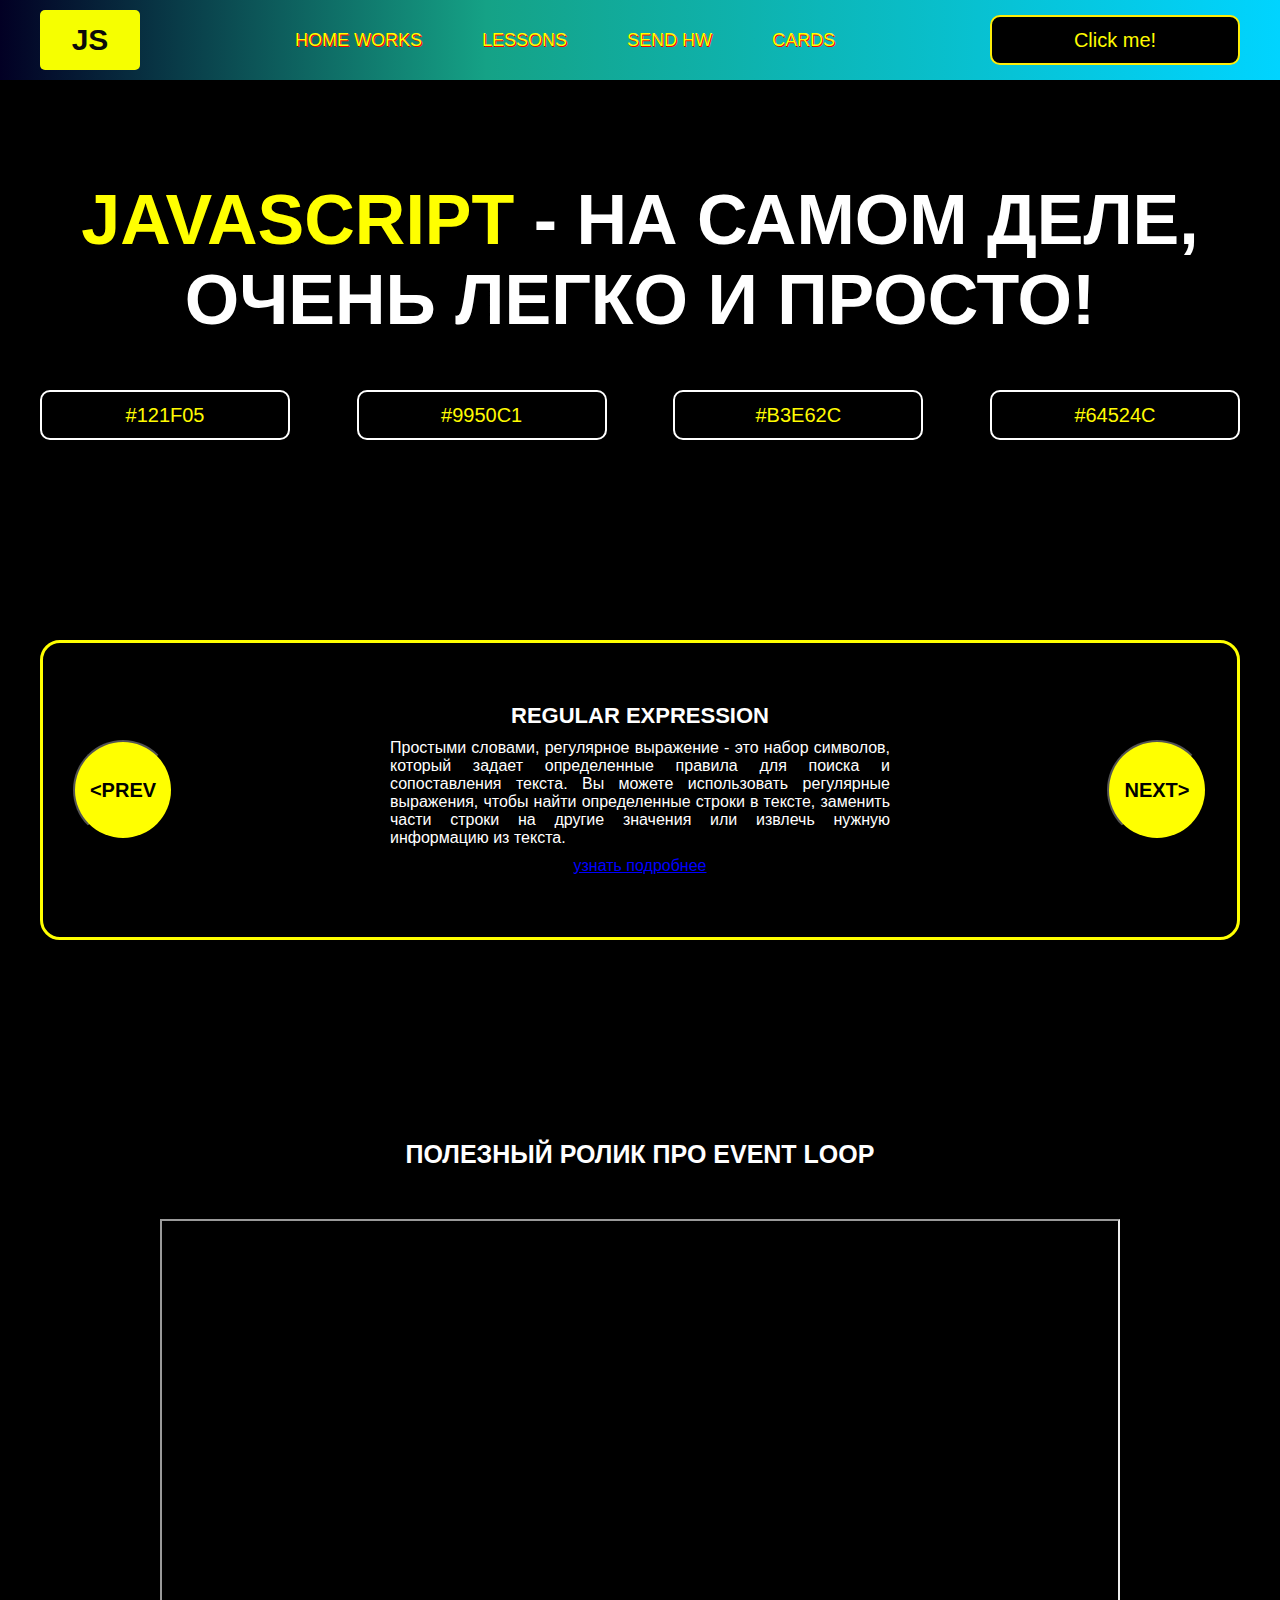
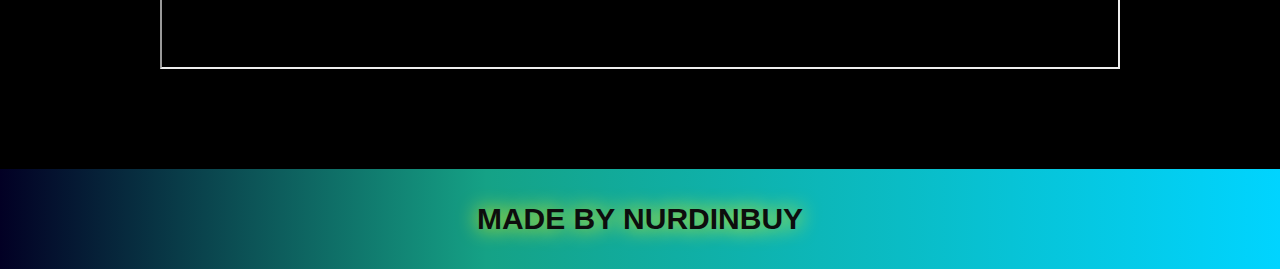
<file: index.html>
<!DOCTYPE html>
<html lang="en">

<head>
  <meta charset="UTF-8">
  <title>Java Script</title>
  <link rel="stylesheet" href="css/style.css">
  <link rel="stylesheet" href="css/core.css">
</head>

<body>
  <div class="wrapper">
    <div class="header">
      <div class="container">
        <div class="inner_header">
          <a href="index.html">
            <div class="logotype">
              <h2>JS</h2>
            </div>
          </a>
          <ul class="menu">
            <li class="menu_link">
              <a href="pages/home_works.html">Home Works</a>
            </li>
            <li class="menu_link">
              <a href="pages/lessons.html">Lessons</a>
            </li>
            <li class="menu_link">
              <a href="https://t.me/NurDinBuy16" target="_blank">Send hw</a>
            </li>
            <li class="menu_link">
              <a href="pages/cards.html">Cards</a>
            </li>
          </ul>
          <button class="btn" id="btn-get">Click me!</button>
        </div>
      </div>
    </div>
    <div class="main_block">
      <div class="container">
        <div class="inner_main">
          <h1><strong id="js-color">JavaScript</strong> - на самом деле, очень легко и просто!</h1>
          <div class="colors-buttons">
            <button class="btn btn-color"></button>
            <button class="btn btn-color"></button>
            <button class="btn btn-color"></button>
            <button class="btn btn-color"></button>
          </div>
        </div>
      </div>
    </div>
    <div class="slider_block">
      <div class="container">
        <div class="inner_slider">
          <div class="slider">
            <button class="btn-slide" id="prev">&lt;prev</button>
            <div class="slide active_slide">
              <div class="slide_card">
                <h3>regular expression</h3>
                <p>Простыми словами, регулярное выражение - это набор символов, который задает определенные правила для
                  поиска и сопоставления текста. Вы можете использовать регулярные выражения, чтобы найти определенные
                  строки в тексте, заменить части строки на другие значения или извлечь нужную информацию из текста.</p>
                <a href="https://developer.mozilla.org/ru/docs/Web/JavaScript/Guide/Regular_expressions"
                  target="_blank">узнать подробнее</a>
              </div>
            </div>
            <div class="slide">
              <div class="slide_card">
                <h3>recursion</h3>
                <p>Простыми словами, рекурсия - это, когда функция делает повторяющиеся вызовы самой себя для решения
                  задачи, пока не достигнет определенного условия выхода из рекурсии.</p>
                <a href="https://learn.javascript.ru/recursion" target="_blank">узнать подробнее</a>
              </div>
            </div>
            <div class="slide">
              <div class="slide_card">
                <h3>json</h3>
                <p>Простыми словами, JSON - это способ представления данных в виде текста, чтобы они могли быть легко
                  поняты и использованы различными программами. Он использует простые правила для описания объектов и
                  массивов, а также для представления простых типов данных, таких как строки, числа, логические значения
                  и т.д.</p>
                <a href="https://developer.mozilla.org/ru/docs/Learn/JavaScript/Objects/JSON" target="_blank">узнать
                  подробнее</a>
              </div>
            </div>
            <div class="slide">
              <div class="slide_card">
                <h3>event loop</h3>
                <p>Простыми словами, event loop похож на дежурного, который непрерывно проверяет, произошло ли
                  какое-либо событие, и реагирует на него, когда оно происходит. Он имеет список задач, которые нужно
                  выполнить, и он перебирает этот список событий одно за другим, обрабатывая каждое событие, когда оно
                  наступает.</p>
                <a href="https://highload.today/kak-ustroen-event-loop-v-javascript-parallelnaya-model-i-tsikl-sobytij/"
                  target="_blank">узнать подробнее</a>
              </div>
            </div>
            <button class="btn-slide" id="next">next&gt;</button>
          </div>
        </div>
      </div>
    </div>
    <div class="block_video">
      <div class="container">
        <h3>Полезный ролик про Event Loop</h3>
        <div class="inner_block_video">
          <iframe width="80%" height="450" src="https://www.youtube.com/embed/zDlg64fsQow" title="YouTube video player"
            frameborder="2" allow="autoplay; clipboard-write; encrypted-media; gyroscope; picture-in-picture; web-share"
            allowfullscreen></iframe>
        </div>
      </div>
    </div>
    <div class="footer">
      <div class="container">
        <a href="https://www.instagram.com/nurdinbuy/" target="_blank">
          <div class="inner_footer">
            <h2>Made by NurDinBuy</h2>
          </div>
        </a>
      </div>
    </div>
    <ul class="java">
      <li class="animation">J</li>
      <li class="animation">a</li>
      <li class="animation">v</li>
      <li class="animation">a</li>
      <li class="animation">S</li>
      <li class="animation">r</li>
      <li class="animation">i</li>
      <li class="animation">p</li>
      <li class="animation">t</li>
    </ul>
  </div>

  <div class="modal">
    <div class="modal_dialog">
      <div class="modal_content">
        <form action="#">
          <div class="modal_close">&times;</div>
          <div class="modal_title">Мы свяжемся с вами как можно быстрее!</div>
          <input required placeholder="Ваше имя" name="name" type="text" class="modal_input">
          <input required placeholder="Ваш номер телефона" name="phone" type="phone" class="modal_input">
          <button class="btn btn_dark btn_min">Перезвонить мне</button>
        </form>
      </div>
    </div>
  </div>

</body>
<script src="js/main.js"></script>

</html>
</file>
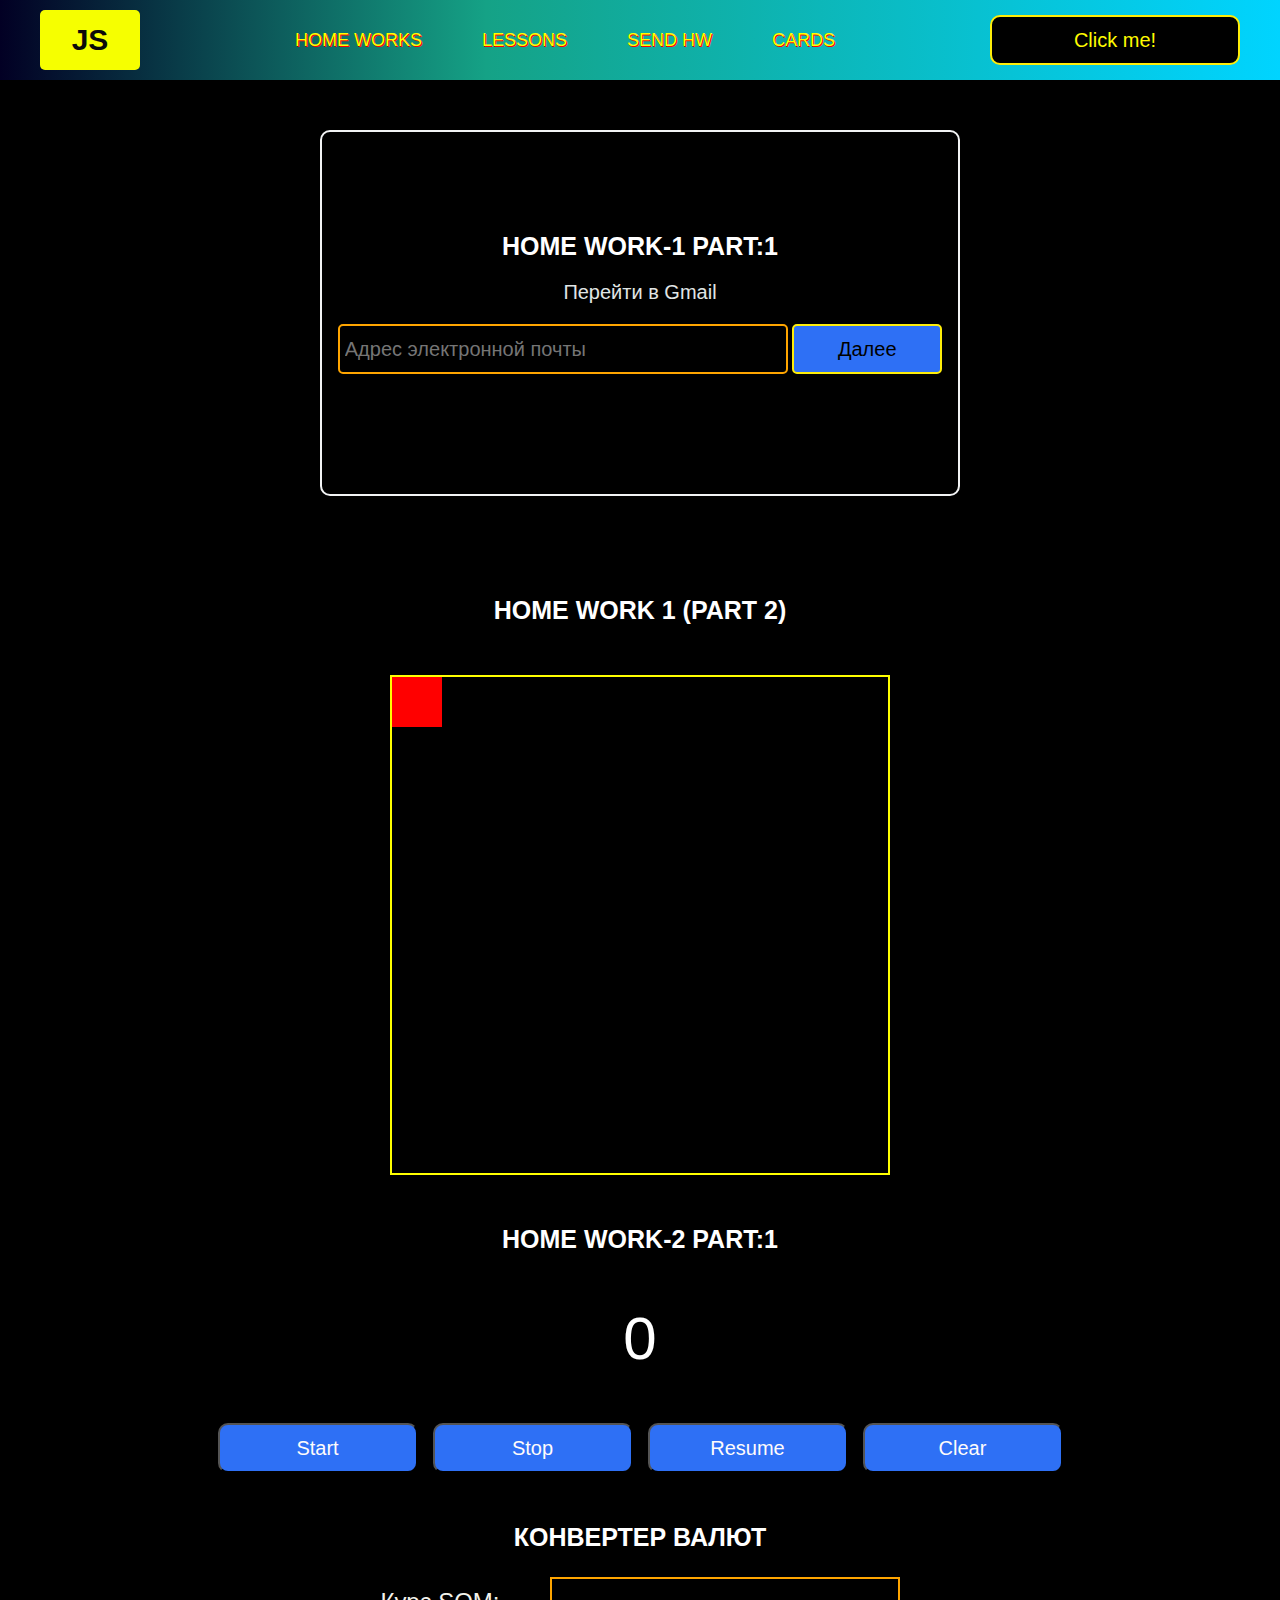
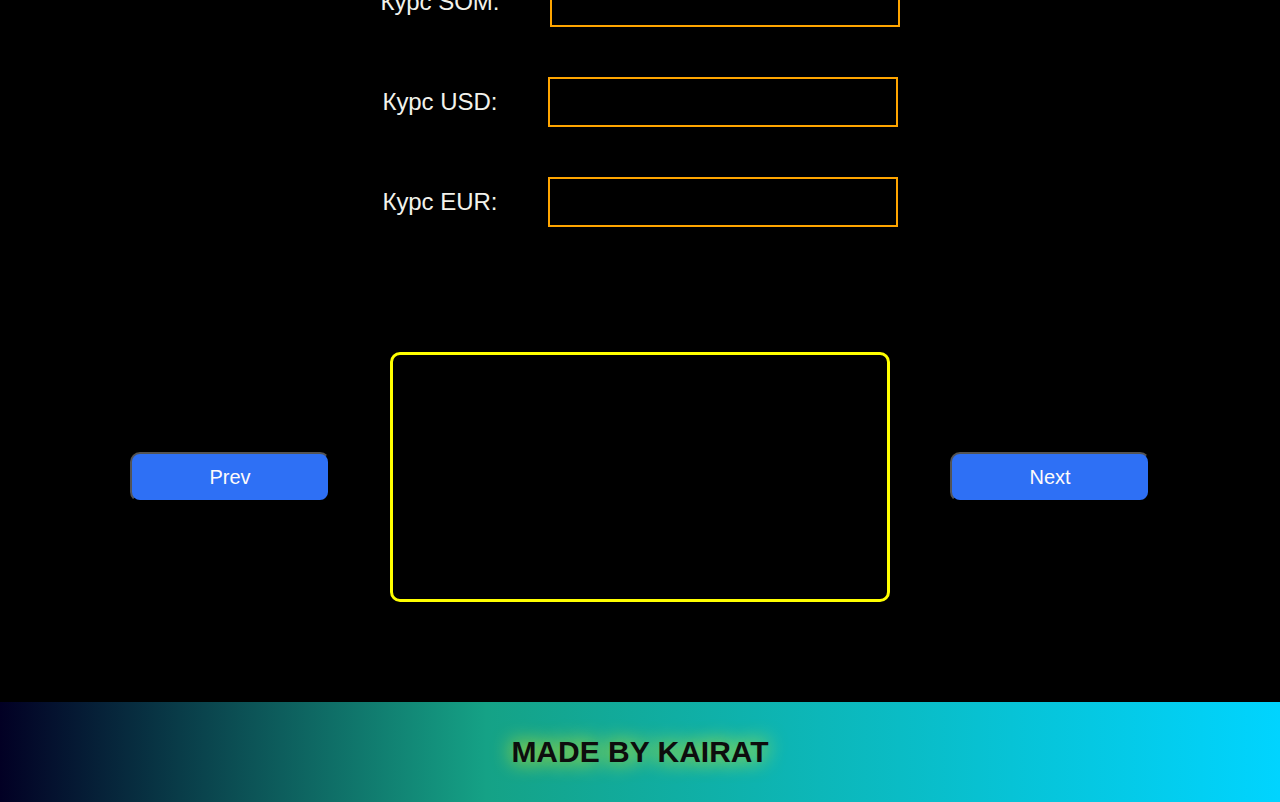
<file: pages/home_works.html>
<!DOCTYPE html>
<html lang="en">

<head>
  <meta charset="UTF-8">
  <title>Home Works</title>
  <link rel="stylesheet" href="../css/style.css">
  <link rel="stylesheet" href="../css/core.css">
  <link rel="stylesheet" href="../css/home_works.css">
</head>

<body>
  <div class="wrapper">
    <div class="header">
      <div class="container">
        <div class="inner_header">
          <a href="../index.html">
            <div class="logotype">
              <h2>J<span>S</span></h2>
            </div>
          </a>
          <ul class="menu">
            <li class="menu_link">
              <a href="../pages/home_works.html">Home Works</a>
            </li>
            <li class="menu_link">
              <a href="../pages/lessons.html">Lessons</a>
            </li>
            <li class="menu_link">
              <a href="https://t.me/NurDinBuy16" target="_blank">Send hw</a>
            </li>
            <li class="menu_link">
              <a href="../pages/cards.html">Cards</a>
            </li>
          </ul>
          <button class="btn" id="btn-get">Click me!</button>
        </div>
      </div>
    </div>
    <div class="email_block">
      <div class="email_container">
        <div class="inner_email_block">
          <h3>Home work-1 part:1</h3>
          <h4 class="email_text">Перейти в Gmail</h4>
          <input type="email" id="emailInput" placeholder="Адрес электронной почты">
          <button class="btn" id="emailCheck">Далее</button><br>
          <h5 class="emailResult"></h5>
        </div>
      </div>
    </div>
    <div class="move_block">
      <div class="container">
        <h3>Home work 1 (part 2)</h3>
        <div class="inner_move_block">
          <div class="parent_block">
            <div class="child_block"></div>
          </div>
        </div>
      </div>
    </div>
    <div class="counter-block">
      <h3>Home work-2 part:1</h3>
      <span id="time">0</span>
      <div class="buttons">
        <button class="start">Start</button>
        <button class="stop">Stop</button>
        <button class="resume">Resume</button>
        <button class="clear">Clear</button>
      </div>
    </div>
    <div class="som-block">
      <h3>Конвертер валют</h3>
      <div class="som">
        <label for="som">Курс SOM:</label>
        <input type="text" id="som">
      </div>
      <div class="usd">
        <label for="usd">Курс USD:</label>
        <input type="text" id="usd">
      </div>
      <div class="euro">
        <label for="euro">Курс EUR:</label>
        <input type="text" id="euro">
      </div>
    </div>
    <div class="fetch-block">
      <button class="btn-prev">Prev</button>
      <div class="card"></div>
      <button class="btn-next">Next</button>
    </div>
  </div>
  <div class="modal">
    <div class="modal_dialog">
      <div class="modal_content">
        <form action="#">
          <div class="modal_close">&times;</div>
          <div class="modal_title">Мы свяжемся с вами как можно быстрее!</div>
          <input required placeholder="Ваше имя" name="name" type="text" class="modal_input">
          <input required placeholder="Ваш номер телефона" name="phone" type="phone" class="modal_input">
          <button class="btn btn_dark btn_min">Перезвонить мне</button>
        </form>
      </div>
    </div>
  </div>
  <div class="footer">
    <div class="container">
      <a href="https://www.instagram.com/nurdinbuy/" target="_blank">
        <div class="inner_footer">
          <h2>Made by KAIRAT</h2>
        </div>
      </a>
    </div>
  </div>
  </div>
</body>
<script src="../js/home_works.js"></script>

</html>
</file>
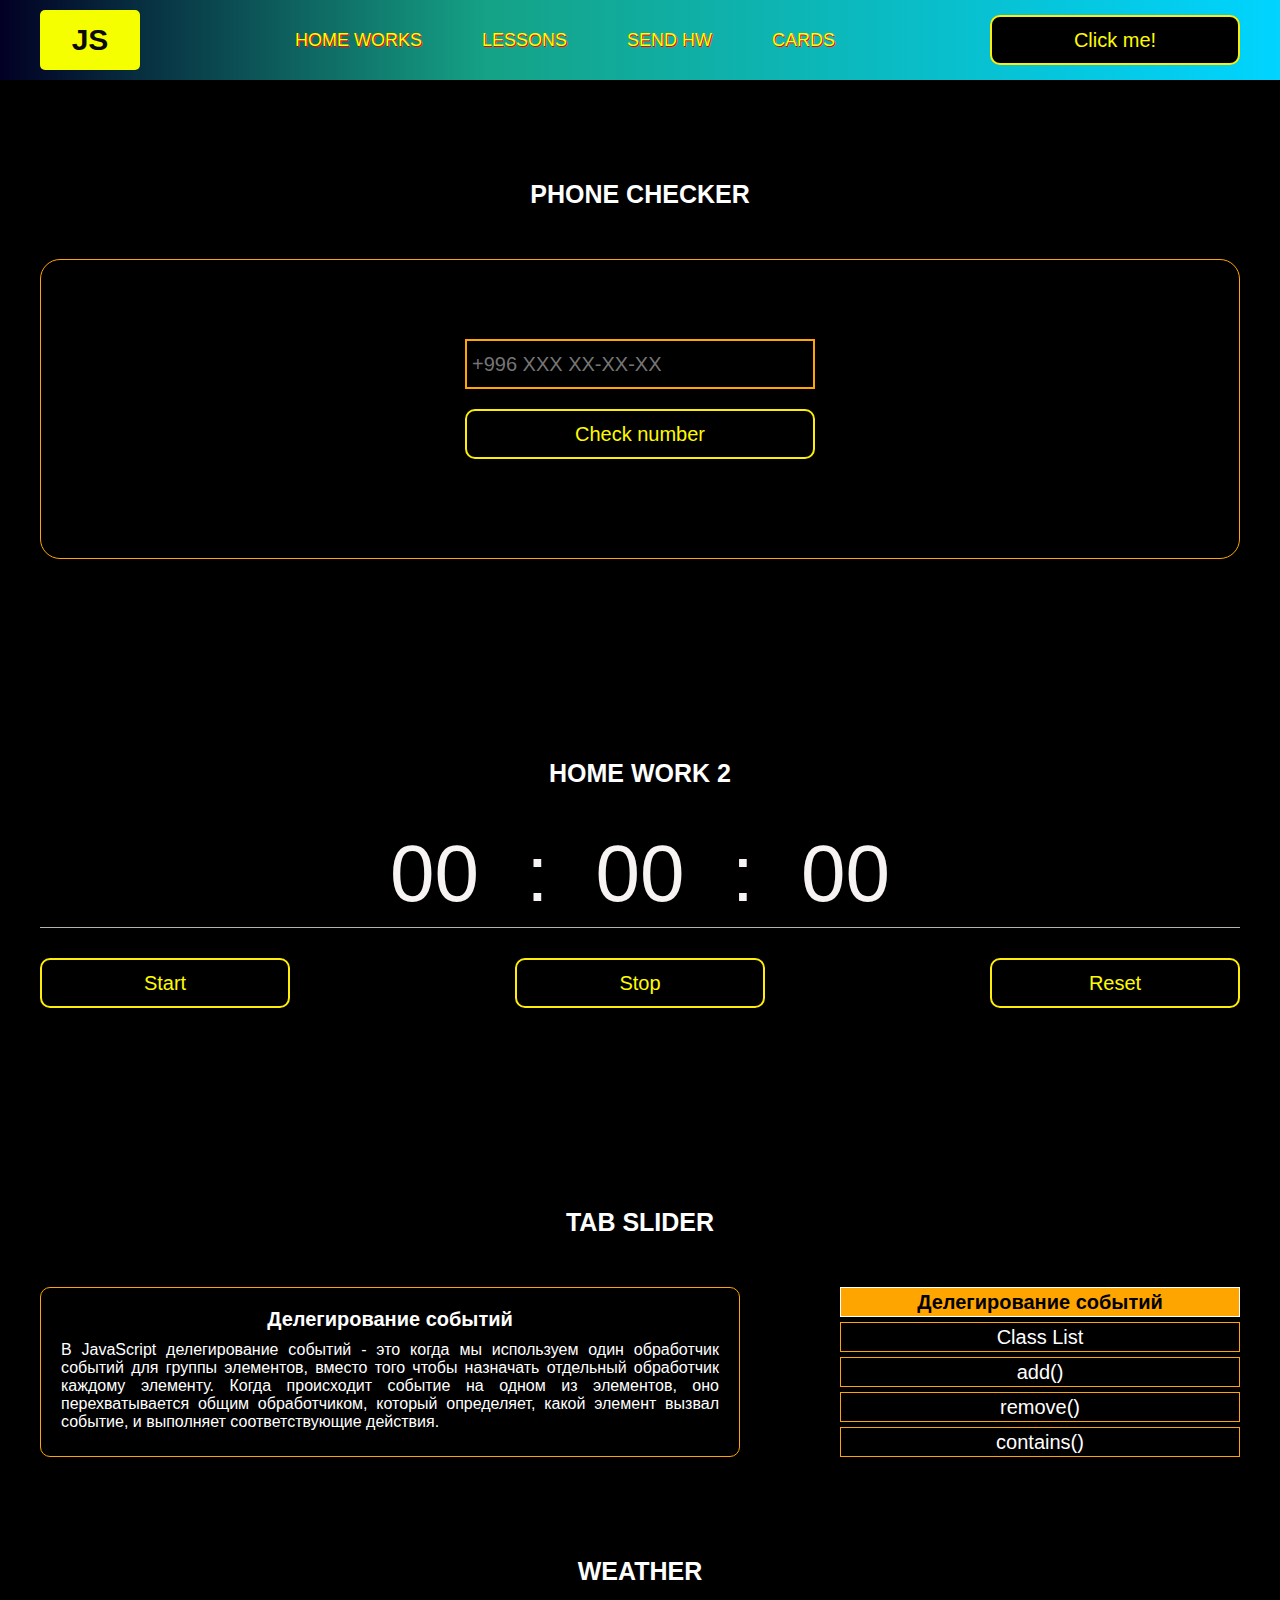
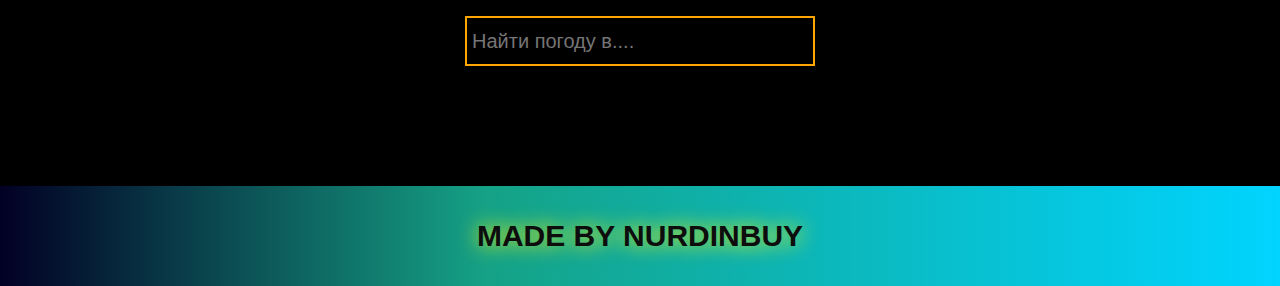
<file: pages/lessons.html>
<!DOCTYPE html>
<html lang="en">

<head>
  <meta charset="UTF-8">
  <title>Lessons</title>
  <link rel="stylesheet" href="../css/style.css">
  <link rel="stylesheet" href="../css/core.css">
  <link rel="stylesheet" href="../css/lessons.css">
</head>

<body>

  <div class="wrapper">
    <div class="header">
      <div class="container">
        <div class="inner_header">
          <a href="../index.html">
            <div class="logotype">
              <h2>J<span>S</span></h2>
            </div>
          </a>
          <ul class="menu">
            <li class="menu_link">
              <a href="../pages/home_works.html">Home Works</a>
            </li>
            <li class="menu_link">
              <a href="../pages/lessons.html">Lessons</a>
            </li>
            <li class="menu_link">
              <a href="https://t.me/NurDinBuy16" target="_blank">Send hw</a>
            </li>
            <li class="menu_link">
              <a href="../pages/cards.html">Cards</a>
            </li>
          </ul>
          <button class="btn" id="btn-get">Click me!</button>
        </div>
      </div>
    </div>
    <div class="phone_block">
      <div class="container">
        <h3>Phone checker</h3>
        <div class="inner_phone_block">
          <div class="form_phone">
            <label for="phone_input"></label>
            <input type="text" id="phone_input" placeholder="+996 XXX XX-XX-XX">
            <button class="btn" id="phone_button">Check number</button>
            <span class="checker" id="phone_result"></span>
          </div>
        </div>
      </div>
    </div>
    <div class="stopwatch">
      <div class="container">
        <h3>Home work 2 </h3>
        <div class="time">
          <div class="time_block">
            <div class="interval" id="minutes">00</div>
            <div class="break">:</div>
            <div class="interval" id="seconds">00</div>
            <div class="break">:</div>
            <div class="interval" id="ml-seconds">00</div>
          </div>
        </div>
        <div class="time_buttons">
          <button class="btn" id="start">Start</button>
          <button class="btn" id="stop">Stop</button>
          <button class="btn" id="reset">Reset</button>
        </div>
      </div>
    </div>
    <div class="tab_slider">
      <div class="container">
        <h3>tab slider</h3>
        <div class="inner_tab_slider">
          <div class="tab_contents_block">
            <div class="tab_content_block">
              <h4>Делегирование событий</h4>
              <p>В JavaScript делегирование событий - это когда мы используем один обработчик событий для группы
                элементов, вместо того чтобы назначать отдельный обработчик каждому элементу. Когда происходит событие
                на одном из элементов, оно перехватывается общим обработчиком, который определяет, какой элемент вызвал
                событие, и выполняет соответствующие действия.</p>
            </div>
            <div class="tab_content_block">
              <h4>classList</h4>
              <p>classList в JavaScript - это свойство, которое позволяет нам работать с классами элемента HTML. С
                помощью classList мы можем добавлять, удалять или проверять наличие классов у элемента. Допустим, у нас
                есть элемент на веб-странице, и мы хотим изменить его классы с помощью JavaScript. Вместо того, чтобы
                обращаться напрямую к атрибуту class, мы можем использовать свойство classList этого элемента. </p>
            </div>
            <div class="tab_content_block">
              <h4>add()</h4>
              <p>Метод add позволяет добавить новый класс к списку классов элемента. Например,
                element.classList.add('new-class') добавит класс с именем "new-class" к элементу.</p>
            </div>
            <div class="tab_content_block">
              <h4>remove()</h4>
              <p>Метод remove позволяет удалить класс из списка классов элемента. Например,
                element.classList.remove('old-class') удалит класс с именем "old-class" из элемента.</p>
            </div>
            <div class="tab_content_block">
              <h4>contains()</h4>
              <p>Метод contains позволяет проверить, содержит ли элемент определенный класс. Он возвращает true, если
                класс присутствует, и false, если его нет. Например, element.classList.contains('highlight') вернет
                true, если у элемента есть класс "highlight".</p>
            </div>
            <div class="tab_content_items">
              <div class="tab_content_item tab_content_item_active">Делегирование событий</div>
              <div class="tab_content_item">Class List</div>
              <div class="tab_content_item">add()</div>
              <div class="tab_content_item">remove()</div>
              <div class="tab_content_item">contains()</div>
            </div>
          </div>
        </div>
      </div>
    </div>
    <div class="weather-block">
      <h3>WEATHER</h3>
      <div>
        <input type="text" class="cityName" placeholder="Найти погоду в....">
      </div>
      <div>
        <p class="city"></p>
        <p class="temp"></p>
      </div>
    </div>
    <div class="modal">
      <div class="modal_dialog">
        <div class="modal_content">
          <form action="#">
            <div class="modal_close">&times;</div>
            <div class="modal_title">Мы свяжемся с вами как можно быстрее!</div>
            <input required placeholder="Ваше имя" name="name" type="text" class="modal_input">
            <input required placeholder="Ваш номер телефона" name="phone" type="phone" class="modal_input">
            <button class="btn btn_dark btn_min">Перезвонить мне</button>
          </form>
        </div>
      </div>
    </div>
    <div class="footer">
      <div class="container">
        <a href="https://www.instagram.com/nurdinbuy/" target="_blank">
          <div class="inner_footer">
            <h2>Made by NurDinBuy</h2>
          </div>
        </a>
      </div>
    </div>
  </div>

</body>
<script src="../js/lesson.js"></script>

</html>
</file>
<file: css/style.css>
body {
  position: relative;
}
.java {
  position: absolute;
  bottom: 5%;
  left: 50%;
  transform: translate(-50%, -50%);
  margin: 0;
  padding: 0;
  display: flex;
}
.animation {
  list-style: none;
  font-family: arial;
  font-size: 3em;
  letter-spacing: 15px;
  text-shadow: none;
  animation: animate 1s infinite linear;
}
@keyframes animate {
  0%{
    color: white;
    text-shadow: none;
  }
  18%{
    color: white;
    text-shadow: none;
  }
  20%{
    color: #fff900;
    text-shadow: 0 0 7px #fff900, 0 0 20px #ff6c00;
  }
  30%{
    color: white;
    text-shadow: none;
  }
  35%{
    color: #fff900;
    text-shadow: 0 0 7px #fff900, 0 0 20px #ff6c00;
  }
  70%{
    color: white;
    text-shadow: none;
  }
  85%{
    color: #fff900;
    text-shadow: 0 0 7px #fff900, 0 0 20px #ff6c00;
  }
  90%{
    color: white;
    text-shadow: none;
  }
  100%{
    color: white;
    text-shadow: none;
  }
}
ul li:nth-child(1) {
  animation-delay: .2s ;
}
ul li:nth-child(2) {
  animation-delay: .4s ;
}
ul li:nth-child(3) {
  animation-delay: .6s ;
}
ul li:nth-child(4) {
  animation-delay: .8s ;
}
ul li:nth-child(5) {
  animation-delay:1s ;
}
ul li:nth-child(6) {
  animation-delay:1.2s ;
}
ul li:nth-child(7) {
  animation-delay:1.4s ;
}
ul li:nth-child(8) {
  animation-delay:1.6s ;
}
ul li:nth-child(9) {
  animation-delay:1.8s ;
}

/* HEADER */

.header {
    height: 80px;
    background: rgb(2,0,36);
    background: linear-gradient(90deg, rgba(2,0,36,1) 0%, rgba(21,162,134,1) 38%, rgba(0,212,255,1) 100%);
    display: flex;
    align-items: center;
    justify-content: center;
    width: 100%;
}

.inner_header {
    height: 100%;
    display: flex;
    align-items: center;
    justify-content: space-between;
}

/* LOGOTYPE */

.logotype {
    display: flex;
    align-items: center;
    justify-content: center;
    font-size: 22px;
    height: 60px;
    width: 100px;
    background: rgb(246, 255, 0);
    padding: 8px;
    color: rgb(12, 12, 12);
    border-radius: 5px;
    cursor: pointer;
}

/* HEADER MENU */

.menu {
    display: flex;
    justify-content: space-around;
    width: 600px;
}

.menu_link a {
    font-size: 18px;
    color: yellow;
    text-shadow: 1px 1px red;
    text-transform: uppercase;
}

.menu_link a:hover {
    font-size: 20px;
    text-decoration: underline;
}

/* MAIN BLOCK */

.main_block {
    padding: 100px 0;
    background: black;
}

/* BUTTONS COLOR PICKER */

.colors-buttons {
    display: flex;
    justify-content: space-between;
    margin-top: 50px;
}

.btn-color {
    border-radius: 20px;
    border-color: white !important;
}

/* FOOTER */

.footer {
    background: rgb(2,0,36);
    background: linear-gradient(90deg, rgba(2,0,36,1) 0%, rgba(21,162,134,1) 38%, rgba(0,212,255,1) 100%);
    width: 100%;
}

.inner_footer {
    display: flex;
    align-items: center;
    justify-content: center;
    height: 100px;
}

.footer h2 {
    text-transform: uppercase;
    color: #0d0d0d;
    text-shadow: 0 0 20px #f9f905;
    font-weight: 600;
}


/* SLIDER BLOCK */

.slider_block {
    padding: 100px 0;
    background: black;
}

.slider {
    position: relative;
    width: 100%;
    height: 300px;
    overflow: hidden;
    border: 3px solid rgb(255, 255, 0);
    border-radius: 20px;
    display: flex;
    align-items: center;
    justify-content: space-between;
    padding: 0 30px;
}

.slide {
    position: absolute;
    top: 60px;
    left: 0;
    width: 100%;
    height: 100%;
    display: none;
    transition: opacity 0.5s ease-in-out;
}

.slide_card {
    color: white;
    margin: 0 auto;
    width: 500px;
    text-align: center;
}

.slide_card h3 {
    color: white;
    text-transform: uppercase;
    font-size: 22px;
}

.slide_card p {
    font-size: 16px;
    text-align: justify;
    margin: 10px 0;
}

.slide_card a {
    color: blue;
    text-decoration: underline;
}

.slide.active_slide {
    display: block;
}

/* VIDEO BLOCK */

.block_video {
    background: black;
    padding: 100px 0;
}

.inner_block_video {
    display: flex;
    justify-content: center;
    margin-top: 50px;
}

/* MODAL */

.modal {
    position: fixed;
    height: 100%;
    width: 100%;
    top: 0;
    left: 0;
    z-index: 2;
    background: rgba(0, 0, 0, 0.8);
    display: none;
}

.modal_dialog {
    max-width: 500px;
    margin: 40px auto;
}

.modal_content {
    position: relative;
    width: 100%;
    padding: 40px;
    background-color: black;
    border: 2px solid orange;
    border-radius: 4px;
    max-height: 80vh;
    overflow-y: auto;
}

.modal_content form {
    display: flex;
    flex-direction: column;
    align-items: center;
}

.modal_close {
    position: absolute;
    top: 8px;
    right: 14px;
    font-size: 30px;
    color: red;
    opacity: 0.5;
    font-weight: 700;
    border: none;
    background-color: transparent;
    cursor: pointer;
}

.modal_title {
    text-align: center;
    font-size: 22px;
    text-transform: uppercase;
    color: white;
}

.modal_input, .btn_min {
    width: 100% !important;
    margin-top: 10px;
}
</file>
<file: css/core.css>
* {
    margin: 0;
    padding: 0;
    box-sizing: border-box;
}

.container {
    width: 1200px;
    margin: 0 auto;
}

body {
    font-family: "Britannic Bold", sans-serif;
    background: #c2d0d0;
}

.btn {
    width: 250px;
    height: 50px;
    font-size: 20px;
    cursor: pointer;
    border: 2px solid rgb(254, 237, 9);
    border-radius: 10px;
    background: black;
    color: rgb(255, 251, 0);
}

.btn:hover {
    background: #f8fc03;
    color: black;
    border: 2px solid rgb(18, 18, 18);

}

a {
    text-decoration: none;
}

li {
    list-style: none;
}

h1 {
    text-align: center;
    font-size: 70px;
    color: white;
    margin: 0 auto;
    text-transform: uppercase;
    font-weight: 600;
}

h2 {
    text-align: center;
    font-size: 30px;
    color: rgb(11, 10, 10);
    margin: 0 auto;
    text-transform: uppercase;
    font-weight: 600;
}

h3 {
    text-align: center;
    font-size: 25px;
    color: white;
    background-color: black;
    margin: 0 auto;
    text-transform: uppercase;
    font-weight: 600;
}

h4 {
    text-align: center;
    font-size: 20px;
    color: white;
    font-weight: 600;
}

strong {
    color: yellow;
}

label {
    font-size: 24px;
    color: white;
}

input {
    width: 350px;
    height: 50px;
    font-size: 20px;
    padding-left: 5px;
    color: white;
    background: black;
    border: 2px solid orange;
}

.checker {
    color: white;
    font-size: 30px;
}

.btn-slide {
    display: block;
    width: 100px;
    height: 100px;
    background: yellow;
    color: black;
    font-size: 20px;
    text-transform: uppercase;
    border-radius: 50%;
    font-weight: 800;
    z-index: 1;
}

.btn-slide:hover {
    background: #f7f7f7 !important;
    cursor: pointer;
}
</file>
<file: css/home_works.css>
/* GMAIL BLOCK */
body {
    background: black;  
}
.email_block {
    margin: 50px auto;
    width: 50%;
    border: #f2f3f4 2px solid;
    border-radius: 10px;
    background: black;
    padding: 100px 0;
}
.email_container {
  justify-content: center;
  display: flex;
}
.email_text {
  justify-content: center;
  color: rgb(225, 230, 230) ;
  font-size: 20px;
  text-align: center;
  padding: 20px;
  font-weight: 300;
}
#emailInput {
  border-radius: 5px;
  width: 450px; 
  color: #fbf3f3;
}
#emailCheck {
  border-radius: 5px;
  width: 150px;
  background-color: #2e70f5;
  color: #000000;
}
.emailResult {
  font-weight: 200;
  padding-top: 20px;
  font-size: 19px;
}


/* MOVE BLOCK */

.move_block {
    background: black;
    padding: 50px 0;
}

.parent_block {
    height: 500px;
    width: 500px;
    border: 2px solid rgb(255, 255, 0);
    position: relative;
    margin: 0 auto;
}

.child_block {
    position: absolute;
    width: 50px;
    height: 50px;
    background: rgb(255, 0, 0);
}

.inner_move_block {
    margin-top: 50px;
}


/* .counter-block */

.counter-block {
  background-color: black;
}

#time {
  padding-top: 50px;
  font-size: 60px;
  color: #fff;
  display: flex;
  justify-content: center;
  text-align: center;
}
.buttons {
  padding: 50px;
  display: flex;
  justify-content: center;
  gap: 15px;
}

button {
  justify-content: center;
  align-items: center;
  font-size: 20px;
  width: 200px;
  height: 50px;
  background-color: #2e70f5;
  color: rgb(254, 251, 251);
  border-radius: 10px;
}
button:hover {
  background-color: rgb(45, 240, 240);
  color: black;
}

/* КОНВЕРТЕР ВАЛЮТ */

.som-block > div {
  background-color: black;
  display: flex;
  justify-content: center;
  align-items: center;
  height: 100px;
  gap: 50px;
}
label {
  color: rgb(242, 242, 235);
}


.fetch-block {
  padding: 100px;
  display: flex;
  justify-content: space-around;
  align-items: center;
}
.card {
  padding-top: 50px;
  width: 500px;
  height: 250px;
  border: yellow 3px solid;
  border-radius: 10px;
}
</file>
<file: css/lessons.css>
/* PHONE CHECKER */

.phone_block {
    background: black;
    padding: 100px 0;
}

.inner_phone_block {
    margin-top: 50px;
    display: flex;
    justify-content: space-evenly;
    border: 1px solid orange;
    height: 300px;
    border-radius: 20px;
    align-items: center;
}

.form_phone {
    display: flex;
    flex-direction: column;
    align-items: center;
}

.form_phone button {
    width: 100%;
    margin: 20px 0;
}

/* TAB SLIDER */

.tab_slider {
    background: black;
    padding: 100px 0;
}

.tab_content_block {
    width: 700px;
    border: 1px solid orange;
    padding: 20px;
    border-radius: 10px;
    text-align: center;
    display: flex;
    align-items: center;
    flex-direction: column;
    justify-content: center;
    height: 170px;
}

.tab_content_block p {
    color: white;
    margin-top: 10px;
    text-align: justify;
}

.tab_content_items {
    width: 400px;
    display: flex;
    flex-direction: column;
    row-gap: 5px;
}

.tab_content_item {
    padding: 10px;
    height: 30px;
    color: white;
    border: 1px solid orange;
    text-align: center;
    font-size: 20px;
    cursor: pointer;
    display: grid;
    place-content: center;
}

.tab_content_item_active {
    background: orange;
    color: black;
    font-weight: 600;
    border: 1px solid white;
}

.tab_contents_block {
    display: flex;
    justify-content: space-between;
    align-items: center;
    margin-top: 50px;
}

/* STOP WATCH */

.time {
    color: rgb(248, 243, 243);
    display: flex;
    justify-content: center;
    font-size: 80px;
    height: 100px;
    width: 100%;
    border-bottom: 1px solid rgb(184, 179, 169);
    margin-top: 40px;
}

.time_block {
    display: flex;
    width: 500px;
    justify-content: space-between;
}

.stopwatch {
    padding: 100px 0;
    background: black;
}

.time_buttons {
    margin-top: 30px;
    width: 100%;
    display: flex;
    justify-content: space-between;
}

.weather-block > div {
  padding-top: 30px;
  background-color: black;
  display: flex;
  justify-content: center;
  height: 100px;
}
.city {
  font-size: 30px;
  color: white;
}
.temp {
  padding-left: 50px;
  color: aqua;
  font-size: 30px;
}
</file>
